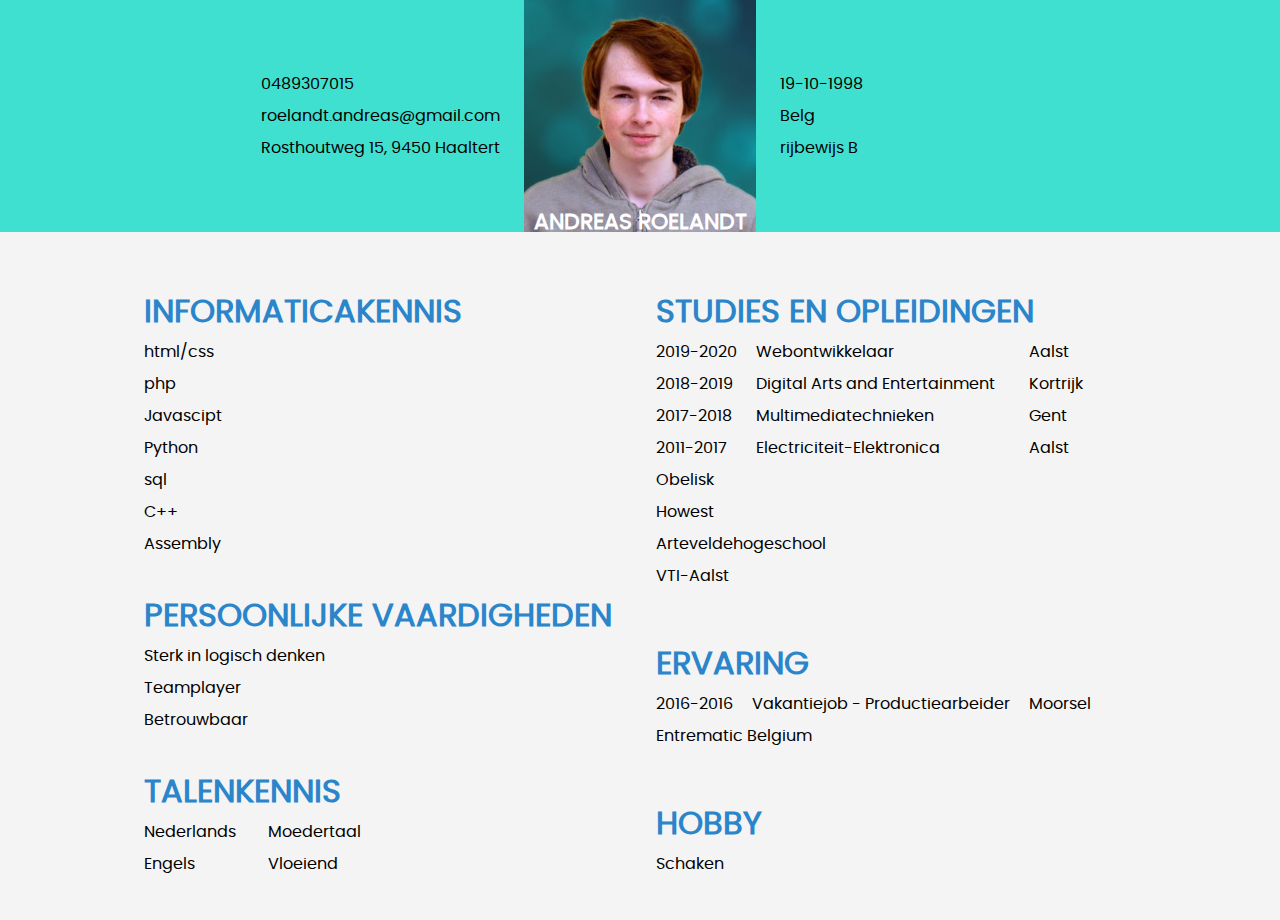
<file: about_me/index.html>
<!DOCTYPE html>
<html lang="en">

<head>
    <meta charset="UTF-8">
    <meta name="viewport" content="width=device-width, initial-scale=1.0">
    <meta http-equiv="X-UA-Compatible" content="ie=edge">
    <title>Opdracht1: CV</title>
    <link rel="stylesheet" href="./css/main.css">
</head>

<body>

    <header>
        <div class="">
            <div class="flex horizontalcenter">

                <div class="flex flexgrow header_div-width background-green header_block-left header_block borderbox header_blockleft">
                    <p class="header_margin-p header_blockleft-p">0489307015</p>
                    <p class="header_margin-p header_blockleft-p">roelandt.andreas@gmail.com</p>
                    <p class="header_margin-p header_blockleft-p">Rosthoutweg 15, 9450 Haaltert</p>
                </div>

                <div class="img textcenter">
                    <p class="uppercase textcolor-white header_text-andreas bold">andreas roelandt</p>
                </div>

                <div class="flex flexgrow header_div-width background-green header_block-right header_block borderbox">
                    <p class="header_margin-p header_blockright-p">19-10-1998</p>
                    <p class="header_margin-p header_blockright-p">Belg</p>
                    <p class="header_margin-p header_blockright-p">rijbewijs B</p>
                </div>

            </div>
        </div>
    </header>

    <main>
        <div class="main_background-gray">
            <div class="flex width">

                <div class="main_block-width main_block-padding borderbox">

                    <div>
                        <h1 class="uppercase main_text-blue">informaticakennis</h1>
                        <p>html/css</p>
                        <p>php</p>
                        <p>Javascipt</p>
                        <p>Python</p>
                        <p>sql</p>
                        <p>C++</p>
                        <p>Assembly</p>
                    </div>

                    <div>
                        <h1 class="uppercase main_text-blue">persoonlijke vaardigheden</h1>
                        <p>Sterk in logisch denken</p>
                        <p>Teamplayer</p>
                        <p>Betrouwbaar</p>
                    </div>

                    <div>

                        <h1 class="uppercase main_text-blue">talenkennis</h1>

                        <div class="flex">

                            <div class="main_talenkennis">
                                <p class="margintopzero">Nederlands</p>
                                <p>Engels</p>
                            </div>

                            <div>
                                <p class="margintopzero">Moedertaal</p>
                                <p>Vloeiend</p>
                            </div>

                        </div>

                    </div>
                </div>

                <div class="main_block-width main_block-padding borderbox">
                    <div>

                        <h1 class="uppercase main_text-blue">studies en opleidingen</h1>

                        <div class="flex">

                            <div class="main_studies-year">
                                <p class="margintopzero">2019-2020</p>
                                <p>2018-2019</p>
                                <p>2017-2018</p>
                                <p>2011-2017</p>
                            </div>

                            <div class="main_studies-city">
                                <p class="margintopzero">Webontwikkelaar</p>
                                <p>Digital Arts and Entertainment</p>
                                <p>Multimediatechnieken</p>
                                <p>Electriciteit-Elektronica</p>
                            </div>

                            <div class="main_studies-school">
                                <p class="margintopzero">Aalst</p>
                                <p>Kortrijk</p>
                                <p>Gent</p>
                                <p>Aalst</p>
                            </div>

                            <div>
                                <p class="margintopzero">Obelisk</p>
                                <p>Howest</p>
                                <p>Arteveldehogeschool</p>
                                <p>VTI-Aalst</p>
                            </div>

                        </div>
                    </div>

                    <div>

                        <h1 class="uppercase main_text-blue">ervaring</h1>

                        <div class="flex">

                            <div class="main_studies-year">
                                <p class="margintopzero">2016-2016</p>
                            </div>

                            <div class="main_studies-year">
                                <p class="margintopzero">Vakantiejob - Productiearbeider</p>
                            </div>

                            <div class="main_studies-year">
                                <p class="margintopzero">Moorsel</p>
                            </div>

                            <div>
                                <p class="margintopzero">Entrematic Belgium</p>
                            </div>

                        </div>

                    </div>

                    <div>
                        <h1 class="uppercase main_text-blue">hobby</h1>
                        <p>Schaken</p>
                    </div>

                </div>
            </div>
        </div>
    </main>

</body>

</html>
</file>
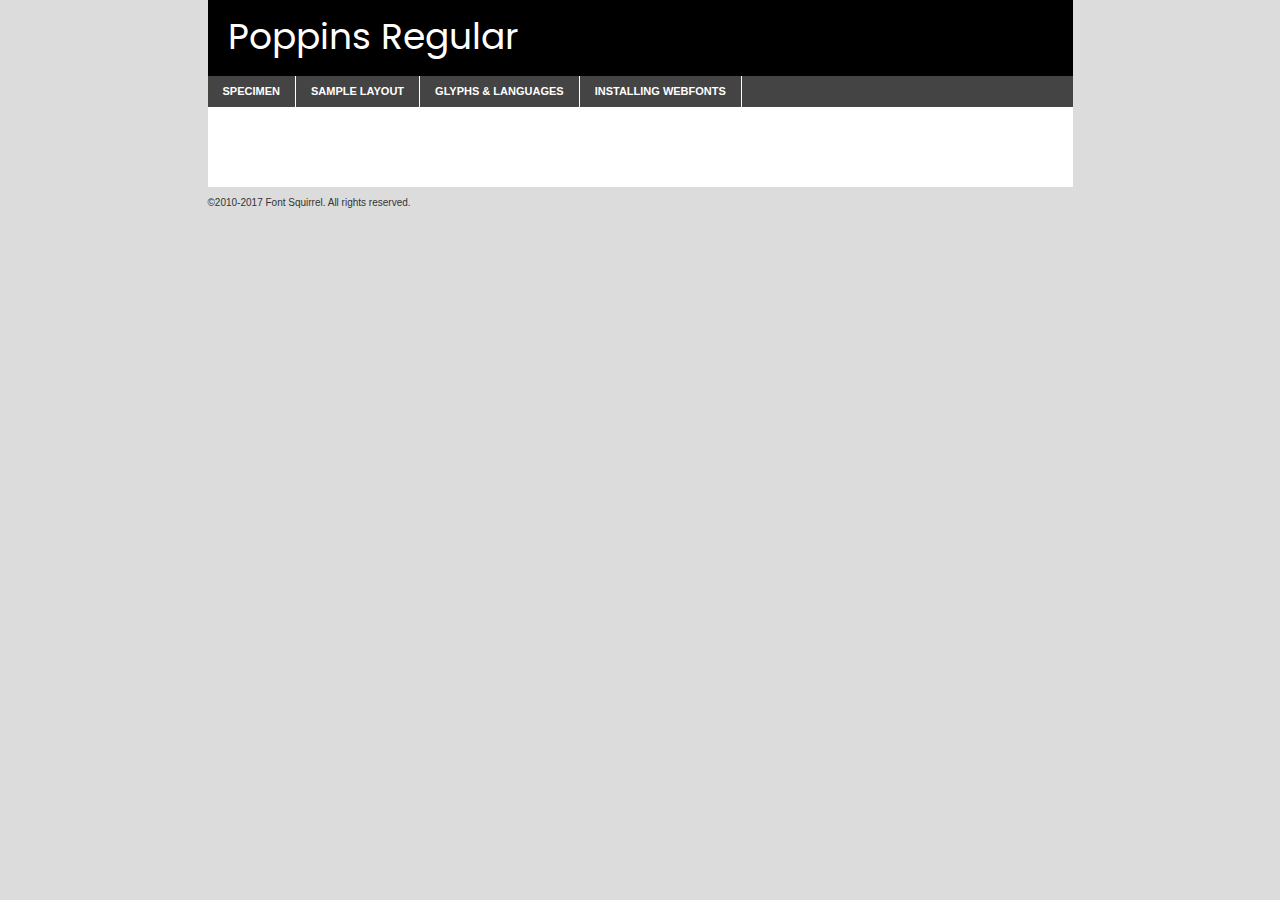
<file: about_me/fonts/poppins-regular-demo.html>
<!DOCTYPE html PUBLIC "-//W3C//DTD XHTML 1.0 Transitional//EN"
	"http://www.w3.org/TR/xhtml1/DTD/xhtml1-transitional.dtd">

<html xmlns="http://www.w3.org/1999/xhtml" xml:lang="en" lang="en">
<head>
	<meta http-equiv="Content-Type" content="text/html; charset=utf-8" />
	<script src="http://ajax.googleapis.com/ajax/libs/jquery/1.7.2/jquery.min.js" type="text/javascript" charset="utf-8"></script>
	<script type="text/javascript">
	(function($){$.fn.easyTabs=function(option){var param=jQuery.extend({fadeSpeed:"fast",defaultContent:1,activeClass:'active'},option);$(this).each(function(){var thisId="#"+this.id;if(param.defaultContent==''){param.defaultContent=1;}
	if(typeof param.defaultContent=="number")
	{var defaultTab=$(thisId+" .tabs li:eq("+(param.defaultContent-1)+") a").attr('href').substr(1);}else{var defaultTab=param.defaultContent;}
	$(thisId+" .tabs li a").each(function(){var tabToHide=$(this).attr('href').substr(1);$("#"+tabToHide).addClass('easytabs-tab-content');});hideAll();changeContent(defaultTab);function hideAll(){$(thisId+" .easytabs-tab-content").hide();}
	function changeContent(tabId){hideAll();$(thisId+" .tabs li").removeClass(param.activeClass);$(thisId+" .tabs li a[href=#"+tabId+"]").closest('li').addClass(param.activeClass);if(param.fadeSpeed!="none")
	{$(thisId+" #"+tabId).fadeIn(param.fadeSpeed);}else{$(thisId+" #"+tabId).show();}}
	$(thisId+" .tabs li").click(function(){var tabId=$(this).find('a').attr('href').substr(1);changeContent(tabId);return false;});});}})(jQuery);
	</script>
	<link rel="stylesheet" href="specimen_files/specimen_stylesheet.css" type="text/css" charset="utf-8" />
	<link rel="stylesheet" href="stylesheet.css" type="text/css" charset="utf-8" />

	<style type="text/css">
					body{
				font-family: 'poppinsregular';
							}
		</style>

	<title>Poppins Regular Specimen</title>
	
	
	<script type="text/javascript" charset="utf-8">
		$(document).ready(function() {
			$('#container').easyTabs({defaultContent:1});
		});
	</script>
</head>

<body>
<div id="container">
	<div id="header">
		Poppins Regular	</div>
	<ul class="tabs">
		<li><a href="#specimen">Specimen</a></li>
		<li><a href="#layout">Sample Layout</a></li>
				<li><a href="#glyphs">Glyphs &amp; Languages</a></li>
		<li><a href="#installing">Installing Webfonts</a></li>
		
	</ul>
	
	<div id="main_content">

		
			<div id="specimen">
		
				<div class="section">
					<div class="grid12 firstcol">
						<div class="huge">AaBb</div>
					</div>
				</div>
		
				<div class="section">
					<div class="glyph_range">A&#x200B;B&#x200b;C&#x200b;D&#x200b;E&#x200b;F&#x200b;G&#x200b;H&#x200b;I&#x200b;J&#x200b;K&#x200b;L&#x200b;M&#x200b;N&#x200b;O&#x200b;P&#x200b;Q&#x200b;R&#x200b;S&#x200b;T&#x200b;U&#x200b;V&#x200b;W&#x200b;X&#x200b;Y&#x200b;Z&#x200b;a&#x200b;b&#x200b;c&#x200b;d&#x200b;e&#x200b;f&#x200b;g&#x200b;h&#x200b;i&#x200b;j&#x200b;k&#x200b;l&#x200b;m&#x200b;n&#x200b;o&#x200b;p&#x200b;q&#x200b;r&#x200b;s&#x200b;t&#x200b;u&#x200b;v&#x200b;w&#x200b;x&#x200b;y&#x200b;z&#x200b;1&#x200b;2&#x200b;3&#x200b;4&#x200b;5&#x200b;6&#x200b;7&#x200b;8&#x200b;9&#x200b;0&#x200b;&amp;&#x200b;.&#x200b;,&#x200b;?&#x200b;!&#x200b;&#64;&#x200b;(&#x200b;)&#x200b;#&#x200b;$&#x200b;%&#x200b;*&#x200b;+&#x200b;-&#x200b;=&#x200b;:&#x200b;;</div>
				</div>
				<div class="section">
					<div class="grid12 firstcol">
						<table class="sample_table">
							<tr><td>10</td><td class="size10">abcdefghijklmnopqrstuvwxyzABCDEFGHIJKLMNOPQRSTUVWXYZ0123456789abcdefghijklmnopqrstuvwxyzABCDEFGHIJKLMNOPQRSTUVWXYZ0123456789abcdefghijklmnopqrstuvwxyzABCDEFGHIJKLMNOPQRSTUVWXYZ</td></tr>
							<tr><td>11</td><td class="size11">abcdefghijklmnopqrstuvwxyzABCDEFGHIJKLMNOPQRSTUVWXYZ0123456789abcdefghijklmnopqrstuvwxyzABCDEFGHIJKLMNOPQRSTUVWXYZ0123456789abcdefghijklmnopqrstuvwxyzABCDEFGHIJKLMNOPQRSTUVWXYZ</td></tr>
							<tr><td>12</td><td class="size12">abcdefghijklmnopqrstuvwxyzABCDEFGHIJKLMNOPQRSTUVWXYZ0123456789abcdefghijklmnopqrstuvwxyzABCDEFGHIJKLMNOPQRSTUVWXYZ0123456789abcdefghijklmnopqrstuvwxyzABCDEFGHIJKLMNOPQRSTUVWXYZ</td></tr>
							<tr><td>13</td><td class="size13">abcdefghijklmnopqrstuvwxyzABCDEFGHIJKLMNOPQRSTUVWXYZ0123456789abcdefghijklmnopqrstuvwxyzABCDEFGHIJKLMNOPQRSTUVWXYZ0123456789abcdefghijklmnopqrstuvwxyzABCDEFGHIJKLMNOPQRSTUVWXYZ</td></tr>
							<tr><td>14</td><td class="size14">abcdefghijklmnopqrstuvwxyzABCDEFGHIJKLMNOPQRSTUVWXYZ0123456789abcdefghijklmnopqrstuvwxyzABCDEFGHIJKLMNOPQRSTUVWXYZ0123456789abcdefghijklmnopqrstuvwxyzABCDEFGHIJKLMNOPQRSTUVWXYZ</td></tr>
							<tr><td>16</td><td class="size16">abcdefghijklmnopqrstuvwxyzABCDEFGHIJKLMNOPQRSTUVWXYZ0123456789abcdefghijklmnopqrstuvwxyzABCDEFGHIJKLMNOPQRSTUVWXYZ</td></tr>
							<tr><td>18</td><td class="size18">abcdefghijklmnopqrstuvwxyzABCDEFGHIJKLMNOPQRSTUVWXYZ0123456789abcdefghijklmnopqrstuvwxyzABCDEFGHIJKLMNOPQRSTUVWXYZ</td></tr>
							<tr><td>20</td><td class="size20">abcdefghijklmnopqrstuvwxyzABCDEFGHIJKLMNOPQRSTUVWXYZ0123456789abcdefghijklmnopqrstuvwxyzABCDEFGHIJKLMNOPQRSTUVWXYZ</td></tr>
							<tr><td>24</td><td class="size24">abcdefghijklmnopqrstuvwxyzABCDEFGHIJKLMNOPQRSTUVWXYZ0123456789abcdefghijklmnopqrstuvwxyzABCDEFGHIJKLMNOPQRSTUVWXYZ</td></tr>
							<tr><td>30</td><td class="size30">abcdefghijklmnopqrstuvwxyzABCDEFGHIJKLMNOPQRSTUVWXYZ0123456789abcdefghijklmnopqrstuvwxyzABCDEFGHIJKLMNOPQRSTUVWXYZ</td></tr>
							<tr><td>36</td><td class="size36">abcdefghijklmnopqrstuvwxyzABCDEFGHIJKLMNOPQRSTUVWXYZ0123456789abcdefghijklmnopqrstuvwxyzABCDEFGHIJKLMNOPQRSTUVWXYZ</td></tr>
							<tr><td>48</td><td class="size48">abcdefghijklmnopqrstuvwxyzABCDEFGHIJKLMNOPQRSTUVWXYZ0123456789abcdefghijklmnopqrstuvwxyzABCDEFGHIJKLMNOPQRSTUVWXYZ</td></tr>
							<tr><td>60</td><td class="size60">abcdefghijklmnopqrstuvwxyzABCDEFGHIJKLMNOPQRSTUVWXYZ0123456789abcdefghijklmnopqrstuvwxyzABCDEFGHIJKLMNOPQRSTUVWXYZ</td></tr>
							<tr><td>72</td><td class="size72">abcdefghijklmnopqrstuvwxyzABCDEFGHIJKLMNOPQRSTUVWXYZ0123456789abcdefghijklmnopqrstuvwxyzABCDEFGHIJKLMNOPQRSTUVWXYZ</td></tr>
							<tr><td>90</td><td class="size90">abcdefghijklmnopqrstuvwxyzABCDEFGHIJKLMNOPQRSTUVWXYZ0123456789abcdefghijklmnopqrstuvwxyzABCDEFGHIJKLMNOPQRSTUVWXYZ</td></tr>
						</table>
				
					</div>
			
				</div>
		
		
		
								<div class="section" id="bodycomparison">


										<div id="xheight">
				<div class="fontbody">&#x25FC;&#x25FC;&#x25FC;&#x25FC;&#x25FC;&#x25FC;&#x25FC;&#x25FC;&#x25FC;&#x25FC;&#x25FC;&#x25FC;&#x25FC;&#x25FC;&#x25FC;&#x25FC;&#x25FC;&#x25FC;&#x25FC;&#x25FC;&#x25FC;&#x25FC;&#x25FC;&#x25FC;&#x25FC;&#x25FC;&#x25FC;&#x25FC;&#x25FC;&#x25FC;&#x25FC;&#x25FC;&#x25FC;&#x25FC;&#x25FC;&#x25FC;&#x25FC;&#x25FC;&#x25FC;&#x25FC;&#x25FC;&#x25FC;&#x25FC;&#x25FC;&#x25FC;&#x25FC;&#x25FC;&#x25FC;&#x25FC;&#x25FC;&#x25FC;&#x25FC;&#x25FC;&#x25FC;&#x25FC;&#x25FC;&#x25FC;&#x25FC;&#x25FC;&#x25FC;&#x25FC;&#x25FC;&#x25FC;&#x25FC;&#x25FC;&#x25FC;&#x25FC;&#x25FC;&#x25FC;&#x25FC;&#x25FC;&#x25FC;&#x25FC;&#x25FC;&#x25FC;&#x25FC;&#x25FC;&#x25FC;&#x25FC;&#x25FC;&#x25FC;&#x25FC;&#x25FC;&#x25FC;&#x25FC;&#x25FC;&#x25FC;&#x25FC;&#x25FC;&#x25FC;&#x25FC;&#x25FC;&#x25FC;&#x25FC;&#x25FC;&#x25FC;&#x25FC;&#x25FC;&#x25FC;body</div><div class="arialbody">body</div><div class="verdanabody">body</div><div class="georgiabody">body</div></div>
										<div class="fontbody" style="z-index:1">
											body<span>Poppins Regular</span>
										</div>
										<div class="arialbody" style="z-index:1">
											body<span>Arial</span>
										</div>
										<div class="verdanabody" style="z-index:1">
											body<span>Verdana</span>
										</div>
										<div class="georgiabody" style="z-index:1">
											body<span>Georgia</span>
										</div>



								</div>
		
		
				<div class="section psample psample_row1" id="">
					
					<div class="grid2 firstcol">
						<p class="size10"><span>10.</span>Aenean lacinia bibendum nulla sed consectetur. Fusce dapibus, tellus ac cursus commodo, tortor mauris condimentum nibh, ut fermentum massa justo sit amet risus. Nullam id dolor id nibh ultricies vehicula ut id elit. Cum sociis natoque penatibus et magnis dis parturient montes, nascetur ridiculus mus. Nulla vitae elit libero, a pharetra augue.</p>
			
					</div>
					<div class="grid3">
						<p class="size11"><span>11.</span>Aenean lacinia bibendum nulla sed consectetur. Fusce dapibus, tellus ac cursus commodo, tortor mauris condimentum nibh, ut fermentum massa justo sit amet risus. Nullam id dolor id nibh ultricies vehicula ut id elit. Cum sociis natoque penatibus et magnis dis parturient montes, nascetur ridiculus mus. Nulla vitae elit libero, a pharetra augue.</p>
			
					</div>
					<div class="grid3">
						<p class="size12"><span>12.</span>Aenean lacinia bibendum nulla sed consectetur. Fusce dapibus, tellus ac cursus commodo, tortor mauris condimentum nibh, ut fermentum massa justo sit amet risus. Nullam id dolor id nibh ultricies vehicula ut id elit. Cum sociis natoque penatibus et magnis dis parturient montes, nascetur ridiculus mus. Nulla vitae elit libero, a pharetra augue.</p>
			
					</div>
					<div class="grid4">
						<p class="size13"><span>13.</span>Aenean lacinia bibendum nulla sed consectetur. Fusce dapibus, tellus ac cursus commodo, tortor mauris condimentum nibh, ut fermentum massa justo sit amet risus. Nullam id dolor id nibh ultricies vehicula ut id elit. Cum sociis natoque penatibus et magnis dis parturient montes, nascetur ridiculus mus. Nulla vitae elit libero, a pharetra augue.</p>
			
					</div>
					<div class="white_blend"></div>
					
				</div>
				<div class="section psample psample_row2" id="">
					<div class="grid3 firstcol">
						<p class="size14"><span>14.</span>Aenean lacinia bibendum nulla sed consectetur. Fusce dapibus, tellus ac cursus commodo, tortor mauris condimentum nibh, ut fermentum massa justo sit amet risus. Nullam id dolor id nibh ultricies vehicula ut id elit. Cum sociis natoque penatibus et magnis dis parturient montes, nascetur ridiculus mus. Nulla vitae elit libero, a pharetra augue.</p>
			
					</div>
					<div class="grid4">
						<p class="size16"><span>16.</span>Aenean lacinia bibendum nulla sed consectetur. Fusce dapibus, tellus ac cursus commodo, tortor mauris condimentum nibh, ut fermentum massa justo sit amet risus. Nullam id dolor id nibh ultricies vehicula ut id elit. Cum sociis natoque penatibus et magnis dis parturient montes, nascetur ridiculus mus. Nulla vitae elit libero, a pharetra augue.</p>
			
					</div>
					<div class="grid5">
						<p class="size18"><span>18.</span>Aenean lacinia bibendum nulla sed consectetur. Fusce dapibus, tellus ac cursus commodo, tortor mauris condimentum nibh, ut fermentum massa justo sit amet risus. Nullam id dolor id nibh ultricies vehicula ut id elit. Cum sociis natoque penatibus et magnis dis parturient montes, nascetur ridiculus mus. Nulla vitae elit libero, a pharetra augue.</p>
			
					</div>

					<div class="white_blend"></div>

				</div>
				
				<div class="section psample psample_row3" id="">
					<div class="grid5 firstcol">
						<p class="size20"><span>20.</span>Aenean lacinia bibendum nulla sed consectetur. Fusce dapibus, tellus ac cursus commodo, tortor mauris condimentum nibh, ut fermentum massa justo sit amet risus. Nullam id dolor id nibh ultricies vehicula ut id elit. Cum sociis natoque penatibus et magnis dis parturient montes, nascetur ridiculus mus. Nulla vitae elit libero, a pharetra augue.</p>
					</div>
					<div class="grid7">
						<p class="size24"><span>24.</span>Aenean lacinia bibendum nulla sed consectetur. Fusce dapibus, tellus ac cursus commodo, tortor mauris condimentum nibh, ut fermentum massa justo sit amet risus. Nullam id dolor id nibh ultricies vehicula ut id elit. Cum sociis natoque penatibus et magnis dis parturient montes, nascetur ridiculus mus. Nulla vitae elit libero, a pharetra augue.</p>
					</div>
					
					<div class="white_blend"></div>
					
				</div>
				
				<div class="section psample psample_row4" id="">
					<div class="grid12 firstcol">
						<p class="size30"><span>30.</span>Aenean lacinia bibendum nulla sed consectetur. Fusce dapibus, tellus ac cursus commodo, tortor mauris condimentum nibh, ut fermentum massa justo sit amet risus. Nullam id dolor id nibh ultricies vehicula ut id elit. Cum sociis natoque penatibus et magnis dis parturient montes, nascetur ridiculus mus. Nulla vitae elit libero, a pharetra augue.</p>
					</div>
					<div class="white_blend"></div>
					
				</div>
				
				
				
				<div class="section psample psample_row1 fullreverse">
					<div class="grid2 firstcol">
						<p class="size10"><span>10.</span>Aenean lacinia bibendum nulla sed consectetur. Fusce dapibus, tellus ac cursus commodo, tortor mauris condimentum nibh, ut fermentum massa justo sit amet risus. Nullam id dolor id nibh ultricies vehicula ut id elit. Cum sociis natoque penatibus et magnis dis parturient montes, nascetur ridiculus mus. Nulla vitae elit libero, a pharetra augue.</p>
			
					</div>
					<div class="grid3">
						<p class="size11"><span>11.</span>Aenean lacinia bibendum nulla sed consectetur. Fusce dapibus, tellus ac cursus commodo, tortor mauris condimentum nibh, ut fermentum massa justo sit amet risus. Nullam id dolor id nibh ultricies vehicula ut id elit. Cum sociis natoque penatibus et magnis dis parturient montes, nascetur ridiculus mus. Nulla vitae elit libero, a pharetra augue.</p>
			
					</div>
					<div class="grid3">
						<p class="size12"><span>12.</span>Aenean lacinia bibendum nulla sed consectetur. Fusce dapibus, tellus ac cursus commodo, tortor mauris condimentum nibh, ut fermentum massa justo sit amet risus. Nullam id dolor id nibh ultricies vehicula ut id elit. Cum sociis natoque penatibus et magnis dis parturient montes, nascetur ridiculus mus. Nulla vitae elit libero, a pharetra augue.</p>
			
					</div>
					<div class="grid4">
						<p class="size13"><span>13.</span>Aenean lacinia bibendum nulla sed consectetur. Fusce dapibus, tellus ac cursus commodo, tortor mauris condimentum nibh, ut fermentum massa justo sit amet risus. Nullam id dolor id nibh ultricies vehicula ut id elit. Cum sociis natoque penatibus et magnis dis parturient montes, nascetur ridiculus mus. Nulla vitae elit libero, a pharetra augue.</p>
			
					</div>
					<div class="black_blend"></div>
					
				</div>
				
				<div class="section psample psample_row2 fullreverse">
					<div class="grid3 firstcol">
						<p class="size14"><span>14.</span>Aenean lacinia bibendum nulla sed consectetur. Fusce dapibus, tellus ac cursus commodo, tortor mauris condimentum nibh, ut fermentum massa justo sit amet risus. Nullam id dolor id nibh ultricies vehicula ut id elit. Cum sociis natoque penatibus et magnis dis parturient montes, nascetur ridiculus mus. Nulla vitae elit libero, a pharetra augue.</p>
			
					</div>
					<div class="grid4">
						<p class="size16"><span>16.</span>Aenean lacinia bibendum nulla sed consectetur. Fusce dapibus, tellus ac cursus commodo, tortor mauris condimentum nibh, ut fermentum massa justo sit amet risus. Nullam id dolor id nibh ultricies vehicula ut id elit. Cum sociis natoque penatibus et magnis dis parturient montes, nascetur ridiculus mus. Nulla vitae elit libero, a pharetra augue.</p>
			
					</div>
					<div class="grid5">
						<p class="size18"><span>18.</span>Aenean lacinia bibendum nulla sed consectetur. Fusce dapibus, tellus ac cursus commodo, tortor mauris condimentum nibh, ut fermentum massa justo sit amet risus. Nullam id dolor id nibh ultricies vehicula ut id elit. Cum sociis natoque penatibus et magnis dis parturient montes, nascetur ridiculus mus. Nulla vitae elit libero, a pharetra augue.</p>
			
					</div>
					<div class="black_blend"></div>

				</div>
				
				<div class="section psample fullreverse psample_row3" id="">
					<div class="grid5 firstcol">
						<p class="size20"><span>20.</span>Aenean lacinia bibendum nulla sed consectetur. Fusce dapibus, tellus ac cursus commodo, tortor mauris condimentum nibh, ut fermentum massa justo sit amet risus. Nullam id dolor id nibh ultricies vehicula ut id elit. Cum sociis natoque penatibus et magnis dis parturient montes, nascetur ridiculus mus. Nulla vitae elit libero, a pharetra augue.</p>
					</div>
					<div class="grid7">
						<p class="size24"><span>24.</span>Aenean lacinia bibendum nulla sed consectetur. Fusce dapibus, tellus ac cursus commodo, tortor mauris condimentum nibh, ut fermentum massa justo sit amet risus. Nullam id dolor id nibh ultricies vehicula ut id elit. Cum sociis natoque penatibus et magnis dis parturient montes, nascetur ridiculus mus. Nulla vitae elit libero, a pharetra augue.</p>
					</div>
					
					<div class="black_blend"></div>
					
				</div>
				
				<div class="section psample fullreverse psample_row4" id="" style="border-bottom: 20px #000 solid;">
					<div class="grid12 firstcol">
						<p class="size30"><span>30.</span>Aenean lacinia bibendum nulla sed consectetur. Fusce dapibus, tellus ac cursus commodo, tortor mauris condimentum nibh, ut fermentum massa justo sit amet risus. Nullam id dolor id nibh ultricies vehicula ut id elit. Cum sociis natoque penatibus et magnis dis parturient montes, nascetur ridiculus mus. Nulla vitae elit libero, a pharetra augue.</p>
					</div>
					<div class="black_blend"></div>
					
				</div>
				
				
				
				
			</div>
			
			<div id="layout">
				
				<div class="section">
					
					<div class="grid12 firstcol">
						<h1>Lorem Ipsum Dolor</h1>
						<h2>Etiam porta sem malesuada magna mollis euismod</h2>
						
						<p class="byline">By <a href="#link">Aenean Lacinia</a></p>
					</div>
				</div>
				<div class="section">
					<div class="grid8 firstcol">
						<p class="large">Donec sed odio dui. Morbi leo risus, porta ac consectetur ac, vestibulum at eros. Fusce dapibus, tellus ac cursus commodo, tortor mauris condimentum nibh, ut fermentum massa justo sit amet risus. </p>

						
						<h3>Pellentesque ornare sem</h3>

						<p>Maecenas sed diam eget risus varius blandit sit amet non magna. Maecenas faucibus mollis interdum. Donec ullamcorper nulla non metus auctor fringilla. Nullam id dolor id nibh ultricies vehicula ut id elit. Nullam id dolor id nibh ultricies vehicula ut id elit. </p>

						<p>Aenean eu leo quam. Pellentesque ornare sem lacinia quam venenatis vestibulum. Lorem ipsum dolor sit amet, consectetur adipiscing elit. Cum sociis natoque penatibus et magnis dis parturient montes, nascetur ridiculus mus. </p>

						<p>Nulla vitae elit libero, a pharetra augue. Praesent commodo cursus magna, vel scelerisque nisl consectetur et. Aenean lacinia bibendum nulla sed consectetur. </p>

						<p>Nullam quis risus eget urna mollis ornare vel eu leo. Nullam quis risus eget urna mollis ornare vel eu leo. Maecenas sed diam eget risus varius blandit sit amet non magna. Donec ullamcorper nulla non metus auctor fringilla. </p>

						<h3>Cras mattis consectetur</h3>

						<p>Aenean eu leo quam. Pellentesque ornare sem lacinia quam venenatis vestibulum. Aenean lacinia bibendum nulla sed consectetur. Integer posuere erat a ante venenatis dapibus posuere velit aliquet. Cras mattis consectetur purus sit amet fermentum. </p>

						<p>Nullam id dolor id nibh ultricies vehicula ut id elit. Nullam quis risus eget urna mollis ornare vel eu leo. Cras mattis consectetur purus sit amet fermentum.</p>
					</div>
					
					<div class="grid4 sidebar">
						
						<div class="box reverse">
							<p class="last">Nullam quis risus eget urna mollis ornare vel eu leo. Donec ullamcorper nulla non metus auctor fringilla. Cras mattis consectetur purus sit amet fermentum. Sed posuere consectetur est at lobortis. Lorem ipsum dolor sit amet, consectetur adipiscing elit. </p>
						</div>
						
						<p class="caption">Maecenas sed diam eget risus varius.</p>

						<p>Vestibulum id ligula porta felis euismod semper. Integer posuere erat a ante venenatis dapibus posuere velit aliquet. Vestibulum id ligula porta felis euismod semper. Sed posuere consectetur est at lobortis. Maecenas sed diam eget risus varius blandit sit amet non magna. Fusce dapibus, tellus ac cursus commodo, tortor mauris condimentum nibh, ut fermentum massa justo sit amet risus. </p>

					

						<p>Duis mollis, est non commodo luctus, nisi erat porttitor ligula, eget lacinia odio sem nec elit. Aenean lacinia bibendum nulla sed consectetur. Vivamus sagittis lacus vel augue laoreet rutrum faucibus dolor auctor. Aenean lacinia bibendum nulla sed consectetur. Nullam quis risus eget urna mollis ornare vel eu leo. </p>

						<p>Praesent commodo cursus magna, vel scelerisque nisl consectetur et. Donec ullamcorper nulla non metus auctor fringilla. Maecenas faucibus mollis interdum. Fusce dapibus, tellus ac cursus commodo, tortor mauris condimentum nibh, ut fermentum massa justo sit amet risus. </p>

					</div>
				</div>
				
			</div>


			



		<div id="glyphs">
			<div class="section">
				<div class="grid12 firstcol">
			
				<h1>Language Support</h1>
				<p>The subset of Poppins Regular in this kit supports the following languages:<br />
			
					Dutch, English, Frisian, Italian, Malagasy, Alsatian, Arapaho, Arrernte, Bislama, Cebuano, Corsican, Fijian, French_creole, Gilbertese, Haitian_creole, Hmong, Hopi, Ibanag, Iloko_ilokano, Indonesian, Interglossa_glosa, Interlingua, Lojban, Lombard, Luxembourgeois, Norfolk_pitcairnese, Oromo, Potawatomi, Rhaeto-romance, Romansh, Rotokas, Seychelles_creole, Shona, Somali, Southern_ndebele, Swahili, Swati_swazi, Tok_pisin, Uyghur_latinized, Volapuk, Warlpiri, Xhosa, Yapese, Zulu, Latinbasic, Ubasic, Demo				</p>
				<h1>Glyph Chart</h1>
				<p>The subset of Poppins Regular in this kit includes all the glyphs listed below. Unicode entities are included above each glyph to help you insert individual characters into your layout.</p>
				<div id="glyph_chart">
			
																														 <div><p>&amp;#13;</p>&#13;</div>
																				 <div><p>&amp;#32;</p>&#32;</div>
																				 <div><p>&amp;#33;</p>&#33;</div>
																				 <div><p>&amp;#34;</p>&#34;</div>
																				 <div><p>&amp;#35;</p>&#35;</div>
																				 <div><p>&amp;#36;</p>&#36;</div>
																				 <div><p>&amp;#37;</p>&#37;</div>
																				 <div><p>&amp;#38;</p>&#38;</div>
																				 <div><p>&amp;#39;</p>&#39;</div>
																				 <div><p>&amp;#40;</p>&#40;</div>
																				 <div><p>&amp;#41;</p>&#41;</div>
																				 <div><p>&amp;#42;</p>&#42;</div>
																				 <div><p>&amp;#43;</p>&#43;</div>
																				 <div><p>&amp;#44;</p>&#44;</div>
																				 <div><p>&amp;#45;</p>&#45;</div>
																				 <div><p>&amp;#46;</p>&#46;</div>
																				 <div><p>&amp;#47;</p>&#47;</div>
																				 <div><p>&amp;#48;</p>&#48;</div>
																				 <div><p>&amp;#49;</p>&#49;</div>
																				 <div><p>&amp;#50;</p>&#50;</div>
																				 <div><p>&amp;#51;</p>&#51;</div>
																				 <div><p>&amp;#52;</p>&#52;</div>
																				 <div><p>&amp;#53;</p>&#53;</div>
																				 <div><p>&amp;#54;</p>&#54;</div>
																				 <div><p>&amp;#55;</p>&#55;</div>
																				 <div><p>&amp;#56;</p>&#56;</div>
																				 <div><p>&amp;#57;</p>&#57;</div>
																				 <div><p>&amp;#58;</p>&#58;</div>
																				 <div><p>&amp;#59;</p>&#59;</div>
																				 <div><p>&amp;#60;</p>&#60;</div>
																				 <div><p>&amp;#61;</p>&#61;</div>
																				 <div><p>&amp;#62;</p>&#62;</div>
																				 <div><p>&amp;#63;</p>&#63;</div>
																				 <div><p>&amp;#64;</p>&#64;</div>
																				 <div><p>&amp;#65;</p>&#65;</div>
																				 <div><p>&amp;#66;</p>&#66;</div>
																				 <div><p>&amp;#67;</p>&#67;</div>
																				 <div><p>&amp;#68;</p>&#68;</div>
																				 <div><p>&amp;#69;</p>&#69;</div>
																				 <div><p>&amp;#70;</p>&#70;</div>
																				 <div><p>&amp;#71;</p>&#71;</div>
																				 <div><p>&amp;#72;</p>&#72;</div>
																				 <div><p>&amp;#73;</p>&#73;</div>
																				 <div><p>&amp;#74;</p>&#74;</div>
																				 <div><p>&amp;#75;</p>&#75;</div>
																				 <div><p>&amp;#76;</p>&#76;</div>
																				 <div><p>&amp;#77;</p>&#77;</div>
																				 <div><p>&amp;#78;</p>&#78;</div>
																				 <div><p>&amp;#79;</p>&#79;</div>
																				 <div><p>&amp;#80;</p>&#80;</div>
																				 <div><p>&amp;#81;</p>&#81;</div>
																				 <div><p>&amp;#82;</p>&#82;</div>
																				 <div><p>&amp;#83;</p>&#83;</div>
																				 <div><p>&amp;#84;</p>&#84;</div>
																				 <div><p>&amp;#85;</p>&#85;</div>
																				 <div><p>&amp;#86;</p>&#86;</div>
																				 <div><p>&amp;#87;</p>&#87;</div>
																				 <div><p>&amp;#88;</p>&#88;</div>
																				 <div><p>&amp;#89;</p>&#89;</div>
																				 <div><p>&amp;#90;</p>&#90;</div>
																				 <div><p>&amp;#91;</p>&#91;</div>
																				 <div><p>&amp;#92;</p>&#92;</div>
																				 <div><p>&amp;#93;</p>&#93;</div>
																				 <div><p>&amp;#94;</p>&#94;</div>
																				 <div><p>&amp;#95;</p>&#95;</div>
																				 <div><p>&amp;#96;</p>&#96;</div>
																				 <div><p>&amp;#97;</p>&#97;</div>
																				 <div><p>&amp;#98;</p>&#98;</div>
																				 <div><p>&amp;#99;</p>&#99;</div>
																				 <div><p>&amp;#100;</p>&#100;</div>
																				 <div><p>&amp;#101;</p>&#101;</div>
																				 <div><p>&amp;#102;</p>&#102;</div>
																				 <div><p>&amp;#103;</p>&#103;</div>
																				 <div><p>&amp;#104;</p>&#104;</div>
																				 <div><p>&amp;#105;</p>&#105;</div>
																				 <div><p>&amp;#106;</p>&#106;</div>
																				 <div><p>&amp;#107;</p>&#107;</div>
																				 <div><p>&amp;#108;</p>&#108;</div>
																				 <div><p>&amp;#109;</p>&#109;</div>
																				 <div><p>&amp;#110;</p>&#110;</div>
																				 <div><p>&amp;#111;</p>&#111;</div>
																				 <div><p>&amp;#112;</p>&#112;</div>
																				 <div><p>&amp;#113;</p>&#113;</div>
																				 <div><p>&amp;#114;</p>&#114;</div>
																				 <div><p>&amp;#115;</p>&#115;</div>
																				 <div><p>&amp;#116;</p>&#116;</div>
																				 <div><p>&amp;#117;</p>&#117;</div>
																				 <div><p>&amp;#118;</p>&#118;</div>
																				 <div><p>&amp;#119;</p>&#119;</div>
																				 <div><p>&amp;#120;</p>&#120;</div>
																				 <div><p>&amp;#121;</p>&#121;</div>
																				 <div><p>&amp;#122;</p>&#122;</div>
																				 <div><p>&amp;#123;</p>&#123;</div>
																				 <div><p>&amp;#124;</p>&#124;</div>
																				 <div><p>&amp;#125;</p>&#125;</div>
																				 <div><p>&amp;#126;</p>&#126;</div>
																				 <div><p>&amp;#160;</p>&#160;</div>
																				 <div><p>&amp;#162;</p>&#162;</div>
																				 <div><p>&amp;#163;</p>&#163;</div>
																				 <div><p>&amp;#165;</p>&#165;</div>
																				 <div><p>&amp;#168;</p>&#168;</div>
																				 <div><p>&amp;#169;</p>&#169;</div>
																				 <div><p>&amp;#171;</p>&#171;</div>
																				 <div><p>&amp;#173;</p>&#173;</div>
																				 <div><p>&amp;#174;</p>&#174;</div>
																				 <div><p>&amp;#180;</p>&#180;</div>
																				 <div><p>&amp;#184;</p>&#184;</div>
																				 <div><p>&amp;#187;</p>&#187;</div>
																				 <div><p>&amp;#192;</p>&#192;</div>
																				 <div><p>&amp;#193;</p>&#193;</div>
																				 <div><p>&amp;#194;</p>&#194;</div>
																				 <div><p>&amp;#196;</p>&#196;</div>
																				 <div><p>&amp;#200;</p>&#200;</div>
																				 <div><p>&amp;#201;</p>&#201;</div>
																				 <div><p>&amp;#202;</p>&#202;</div>
																				 <div><p>&amp;#203;</p>&#203;</div>
																				 <div><p>&amp;#204;</p>&#204;</div>
																				 <div><p>&amp;#205;</p>&#205;</div>
																				 <div><p>&amp;#206;</p>&#206;</div>
																				 <div><p>&amp;#207;</p>&#207;</div>
																				 <div><p>&amp;#210;</p>&#210;</div>
																				 <div><p>&amp;#211;</p>&#211;</div>
																				 <div><p>&amp;#212;</p>&#212;</div>
																				 <div><p>&amp;#214;</p>&#214;</div>
																				 <div><p>&amp;#217;</p>&#217;</div>
																				 <div><p>&amp;#218;</p>&#218;</div>
																				 <div><p>&amp;#219;</p>&#219;</div>
																				 <div><p>&amp;#220;</p>&#220;</div>
																				 <div><p>&amp;#221;</p>&#221;</div>
																				 <div><p>&amp;#224;</p>&#224;</div>
																				 <div><p>&amp;#226;</p>&#226;</div>
																				 <div><p>&amp;#228;</p>&#228;</div>
																				 <div><p>&amp;#232;</p>&#232;</div>
																				 <div><p>&amp;#233;</p>&#233;</div>
																				 <div><p>&amp;#234;</p>&#234;</div>
																				 <div><p>&amp;#235;</p>&#235;</div>
																				 <div><p>&amp;#236;</p>&#236;</div>
																				 <div><p>&amp;#237;</p>&#237;</div>
																				 <div><p>&amp;#238;</p>&#238;</div>
																				 <div><p>&amp;#239;</p>&#239;</div>
																				 <div><p>&amp;#242;</p>&#242;</div>
																				 <div><p>&amp;#243;</p>&#243;</div>
																				 <div><p>&amp;#244;</p>&#244;</div>
																				 <div><p>&amp;#246;</p>&#246;</div>
																				 <div><p>&amp;#249;</p>&#249;</div>
																				 <div><p>&amp;#250;</p>&#250;</div>
																				 <div><p>&amp;#251;</p>&#251;</div>
																				 <div><p>&amp;#252;</p>&#252;</div>
																				 <div><p>&amp;#253;</p>&#253;</div>
																				 <div><p>&amp;#255;</p>&#255;</div>
																				 <div><p>&amp;#376;</p>&#376;</div>
																				 <div><p>&amp;#710;</p>&#710;</div>
																				 <div><p>&amp;#730;</p>&#730;</div>
																				 <div><p>&amp;#732;</p>&#732;</div>
																				 <div><p>&amp;#8192;</p>&#8192;</div>
																				 <div><p>&amp;#8193;</p>&#8193;</div>
																				 <div><p>&amp;#8194;</p>&#8194;</div>
																				 <div><p>&amp;#8195;</p>&#8195;</div>
																				 <div><p>&amp;#8196;</p>&#8196;</div>
																				 <div><p>&amp;#8197;</p>&#8197;</div>
																				 <div><p>&amp;#8198;</p>&#8198;</div>
																				 <div><p>&amp;#8199;</p>&#8199;</div>
																				 <div><p>&amp;#8200;</p>&#8200;</div>
																				 <div><p>&amp;#8201;</p>&#8201;</div>
																				 <div><p>&amp;#8202;</p>&#8202;</div>
																				 <div><p>&amp;#8208;</p>&#8208;</div>
																				 <div><p>&amp;#8209;</p>&#8209;</div>
																				 <div><p>&amp;#8210;</p>&#8210;</div>
																				 <div><p>&amp;#8211;</p>&#8211;</div>
																				 <div><p>&amp;#8212;</p>&#8212;</div>
																				 <div><p>&amp;#8216;</p>&#8216;</div>
																				 <div><p>&amp;#8217;</p>&#8217;</div>
																				 <div><p>&amp;#8218;</p>&#8218;</div>
																				 <div><p>&amp;#8220;</p>&#8220;</div>
																				 <div><p>&amp;#8221;</p>&#8221;</div>
																				 <div><p>&amp;#8222;</p>&#8222;</div>
																				 <div><p>&amp;#8226;</p>&#8226;</div>
																				 <div><p>&amp;#8230;</p>&#8230;</div>
																				 <div><p>&amp;#8239;</p>&#8239;</div>
																				 <div><p>&amp;#8249;</p>&#8249;</div>
																				 <div><p>&amp;#8250;</p>&#8250;</div>
																				 <div><p>&amp;#8287;</p>&#8287;</div>
																				 <div><p>&amp;#8364;</p>&#8364;</div>
																				 <div><p>&amp;#8482;</p>&#8482;</div>
																				 <div><p>&amp;#9724;</p>&#9724;</div>
																																																</div>	
				</div>
		
		
			</div>
		</div>
		
		
		<div id="specs">
			
		</div>
	
		<div id="installing">
			<div class="section">
				<div class="grid7 firstcol">
					<h1>Installing Webfonts</h1>
					
					<p>Webfonts are supported by all major browser platforms but not all in the same way. There are currently four different font formats that must be included in order to target all browsers. This includes TTF, WOFF, EOT and SVG.</p>
					
					<h2>1. Upload your webfonts</h2>
					<p>You must upload your webfont kit to your website. They should be in or near the same directory as your CSS files.</p>
					
					<h2>2. Include the webfont stylesheet</h2>
					<p>A special CSS @font-face declaration helps the various browsers select the appropriate font it needs without causing you a bunch of headaches. Learn more about this syntax by reading the <a href="https://www.fontspring.com/blog/further-hardening-of-the-bulletproof-syntax">Fontspring blog post</a> about it. The code for it is as follows:</p>


<code>
@font-face{ 
	font-family: 'MyWebFont';
	src: url('WebFont.eot');
	src: url('WebFont.eot?#iefix') format('embedded-opentype'),
	     url('WebFont.woff') format('woff'),
	     url('WebFont.ttf') format('truetype'),
	     url('WebFont.svg#webfont') format('svg');
}
</code>

	<p>We've already gone ahead and generated the code for you. All you have to do is link to the stylesheet in your HTML, like this:</p>
	<code>&lt;link rel=&quot;stylesheet&quot; href=&quot;stylesheet.css&quot; type=&quot;text/css&quot; charset=&quot;utf-8&quot; /&gt;</code>

					<h2>3. Modify your own stylesheet</h2>
					<p>To take advantage of your new fonts, you must tell your stylesheet to use them. Look at the original @font-face declaration above and find the property called "font-family." The name linked there will be what you use to reference the font. Prepend that webfont name to the font stack in the "font-family" property, inside the selector you want to change. For example:</p>
<code>p { font-family: 'WebFont', Arial, sans-serif; }</code>

<h2>4. Test</h2>
<p>Getting webfonts to work cross-browser <em>can</em> be tricky. Use the information in the sidebar to help you if you find that fonts aren't loading in a particular browser.</p>
				</div>
				
				<div class="grid5 sidebar">
					<div class="box">
						<h2>Troubleshooting<br />Font-Face Problems</h2>
						<p>Having trouble getting your webfonts to load in your new website? Here are some tips to sort out what might be the problem.</p>

						<h3>Fonts not showing in any browser</h3>

						<p>This sounds like you need to work on the plumbing. You either did not upload the fonts to the correct directory, or you did not link the fonts properly in the CSS. If you've confirmed that all this is correct and you still have a problem, take a look at your .htaccess file and see if requests are getting intercepted.</p>

						<h3>Fonts not loading in iPhone or iPad</h3>

						<p>The most common problem here is that you are serving the fonts from an IIS server. IIS refuses to serve files that have unknown MIME types. If that is the case, you must set the MIME type for SVG to "image/svg+xml" in the server settings. Follow these instructions from Microsoft if you need help.</p>

						<h3>Fonts not loading in Firefox</h3>

						<p>The primary reason for this failure? You are still using a version Firefox older than 3.5. So upgrade already! If that isn't it, then you are very likely serving fonts from a different domain. Firefox requires that all font assets be served from the same domain. Lastly it is possible that you need to add WOFF to your list of MIME types (if you are serving via IIS.)</p>

						<h3>Fonts not loading in IE</h3>

						<p>Are you looking at Internet Explorer on an actual Windows machine or are you cheating by using a service like Adobe BrowserLab? Many of these screenshot services do not render @font-face for IE. Best to test it on a real machine.</p>

						<h3>Fonts not loading in IE9</h3>

						<p>IE9, like Firefox, requires that fonts be served from the same domain as the website. Make sure that is the case.</p>
					</div>
				</div>
			</div>
			
		</div>
	
	</div>
	<div id="footer">
		<p>&copy;2010-2017 Font Squirrel. All rights reserved.</p>
	</div>
</div>
</body>
</html>
</file>
<file: about_me/css/main.css>
@font-face {
    font-family: 'poppinsregular';
    src: url('../fonts/poppins-regular-webfont.woff2') format('woff2'),
         url('../fonts/poppins-regular-webfont.woff') format('woff');
    font-weight: normal;
    font-style: normal;
}

body {
    margin: 0;
    font-family: 'poppinsregular';
}

h1 {
    margin: 3rem 0;
    margin-bottom: 1rem;
}

.width {
    width: 80%;
    margin: 0 auto;
}

.flex {
    display: flex;
    flex-wrap: wrap;
}

.horizontalcenter {
    justify-content: center;
}

.img {
    background: url('../images/andreas.jpg');
    background-repeat: no-repeat;
    width: 14.5rem;
    height: 14.5rem;
    background-size: cover;
}

.uppercase {
    text-transform: uppercase;
}

.flexgrow {
    flex: 1;
}

.textcolor-white {
    color: #FFF;
}

.textcenter {
    text-align: center;
}

.borderbox {
    box-sizing: border-box;
}

.margintopzero {
    margin-top: 0;
}

.bold {
    font-weight: bold;
}

.background-green {
    background: #40E0D0;
}

.header_margin-p {
    margin: 0.5rem;
}

.header_div-width {
    width: 20rem;
}

.header_text-andreas {
    font-size: 1.4rem;
    padding-top: 13.2rem;
    margin: 0;
}

.header_block {
    padding: 1rem;
    font-size: 1rem;
    align-content: center;
}

.header_block-left {
    justify-content: flex-end;
}

.header_blockright-p {
    width: 100%;
}

.header_blockleft {
    flex-direction: column;
    justify-content: center;
    align-content: flex-end;
}

.main_background-gray {
    background: #f4f4f4;
    padding-bottom: 1rem;
}

.main_block-width {
    width: 50%;
}

.main_block-padding {
    padding: 1rem;
}

.main_text-blue {
    color: #2A85CB;
}

.main_talenkennis {
    padding-right: 2rem;
}

.main_studies-year {
    padding-right: 1.2rem;
}

.main_studies-city {
    padding-right: 2.1rem;
}

.main_studies-school {
    padding-right: 1.7rem;
}
</file>
<file: about_me/fonts/stylesheet.css>
/*! Generated by Font Squirrel (https://www.fontsquirrel.com) on December 3, 2020 */



@font-face {
    font-family: 'poppinsregular';
    src: url('poppins-regular-webfont.woff2') format('woff2'),
         url('poppins-regular-webfont.woff') format('woff');
    font-weight: normal;
    font-style: normal;

}
</file>
<file: about_me/fonts/specimen_files/specimen_stylesheet.css>
@import url('grid_12-825-55-15.css');

/*  
	CSS Reset by Eric Meyer - Released under Public Domain
    http://meyerweb.com/eric/tools/css/reset/
*/
html, body, div, span, applet, object, iframe,
h1, h2, h3, h4, h5, h6, p, blockquote, pre,
a, abbr, acronym, address, big, cite, code,
del, dfn, em, font, img, ins, kbd, q, s, samp,
small, strike, strong, sub, sup, tt, var,
b, u, i, center, dl, dt, dd, ol, ul, li,
fieldset, form, label, legend, table, 
caption, tbody, tfoot, thead, tr, th, td 
                  {margin: 0;padding: 0;border: 0;outline: 0;
                  font-size: 100%;vertical-align: baseline;
                  background: transparent;}
body              {line-height: 1;}
ol, ul            {list-style: none;}
blockquote, q     {quotes: none;}
blockquote:before, blockquote:after,
q:before, q:after {content: '';	content: none;}
:focus            {outline: 0;}
ins               {text-decoration: none;}
del               {text-decoration: line-through;}
table             {border-collapse: collapse;border-spacing: 0;}




body {
	color: #000;
	background-color: #dcdcdc;
}

a {
	text-decoration: none;
	color: #1883ba;
}

h1{
	font-size: 32px;
	font-weight: normal;
	font-style: normal;
	margin-bottom: 18px;
}

h2{
	font-size: 18px;
}

#container {
	width: 865px;
	margin: 0px auto;
}


#header {
	padding: 20px;
	font-size: 36px;
	background-color: #000;
	color: #fff;
}

#header span {
	color: #666;
}
#main_content {
	background-color: #fff;
	padding: 60px 20px 20px;
}


#footer p {
	margin: 0;
	padding-top: 10px;
	padding-bottom: 50px;
	color: #333;
	font: 10px Arial, sans-serif;
}

.tabs {
	width: 100%;
	height: 31px;
	background-color: #444;
}
.tabs li {
	float:  left;
	margin: 0;
	overflow: hidden;
	background-color: #444;
}
.tabs li a {
	display: block;
	color: #fff;
	text-decoration: none;
	font: bold 11px/11px 'Arial';
	text-transform: uppercase;
	padding: 10px 15px;
	border-right: 1px solid #fff;
}

.tabs li a:hover {
		background-color: #00b3ff;

}

.tabs li.active a {
	color:  #000;
	background-color: #fff;
}



div.huge {
	
	font-size: 300px;
	line-height: 1em;
	padding: 0;
	letter-spacing: -.02em;
	overflow: hidden;
}
div.glyph_range {
	font-size: 72px;
	line-height: 1.1em;
}

.size10{ font-size: 10px; }
.size11{ font-size: 11px; }
.size12{ font-size: 12px; }
.size13{ font-size: 13px; }
.size14{ font-size: 14px; }
.size16{ font-size: 16px; }
.size18{ font-size: 18px; }
.size20{ font-size: 20px; }
.size24{ font-size: 24px; }
.size30{ font-size: 30px; }
.size36{ font-size: 36px; }
.size48{ font-size: 48px; }
.size60{ font-size: 60px; }
.size72{ font-size: 72px; }
.size90{ font-size: 90px; }


.psample_row1 {	height: 120px;}
.psample_row1 {	height: 120px;}
.psample_row2 {	height: 160px;}
.psample_row3 {	height: 160px;}
.psample_row4 {	height: 160px;}

.psample {
	overflow: hidden;
	position: relative;
}
.psample p {
	line-height: 1.3em;
	display: block;
	overflow: hidden;
	margin: 0;
}

.psample span {
	margin-right: .5em;
}

.white_blend {
	width: 100%;
	height: 61px;
	background-image: url([data-uri]);
	position: absolute;
	bottom: 0;
}
.black_blend {
	width: 100%;
	height: 61px;
	background-image: url([data-uri]);
	position: absolute;
	bottom: 0;
}
.fullreverse {
	background:  #000 !important;
	color:  #fff !important;
	margin-left: -20px;
	padding-left: 20px;
	margin-right: -20px;
	padding-right: 20px;
	padding: 20px;
	margin-bottom:0;
}


.sample_table td {
	padding-top: 3px;
	padding-bottom:5px;
	padding-left: 5px;
	vertical-align: middle;
	line-height: 1.2em;
}

.sample_table td:first-child {
	background-color: #eee;
	text-align: right;
	padding-right: 5px;
	padding-left: 0;
	padding: 5px;
	font: 11px/12px "Courier New", Courier, mono;
}

code {
	white-space: pre;
	background-color: #eee;
	display: block;
	padding: 10px;
	margin-bottom: 18px;
	overflow: auto;
}


.bottom,.last 	{margin-bottom:0 !important; padding-bottom:0 !important;}

.box  { 
  padding: 18px; 
  margin-bottom: 18px; 
  background: #eee; 
}

.reverse,.reversed { background:  #000 !important;color:  #fff !important; border: none !important;}

#bodycomparison {
	position: relative;
	overflow: hidden;
	font-size: 72px;
	height: 90px;
	white-space: nowrap;
}

#bodycomparison div{
	font-size: 72px;
	line-height: 90px;
	display: inline;
	margin: 0 15px 0 0;
	padding: 0;
}

#bodycomparison div span{
	font: 10px Arial;
	position: absolute;
	left: 0;
}
#xheight {
	float: none;
	position: absolute;
	color: #d9f3ff;
	font-size: 72px;
	line-height: 90px;
}

.fontbody {
 position: relative;
}
.arialbody{
	font-family: Arial;
	position: relative;
}
.verdanabody{
	font-family: Verdana;
	position: relative;
}
.georgiabody{
	font-family: Georgia;
	position: relative;
}

/* @group Layout page
 */

#layout h1 {
	font-size: 36px;
	line-height: 42px;
	font-weight: normal;
	font-style: normal;
}

#layout h2 {
	font-size: 24px;
	line-height: 23px;
	font-weight: normal;
	font-style: normal;
}

#layout h3 {
	font-size: 22px;
	line-height: 1.4em;
	margin-top: 1em;
	font-weight: normal;
	font-style: normal;
}


#layout p.byline {
	font-size: 12px;
	margin-top: 18px;
	line-height: 12px;
	margin-bottom: 0;
}
#layout p {
	font-size: 14px;
	line-height: 21px;
	margin-bottom: .5em;
}

#layout p.large{
	font-size: 18px;
	line-height: 26px;
}

#layout .sidebar p{
	font-size: 12px;
	line-height: 1.4em;
}

#layout p.caption {
	font-size: 10px;
	margin-top: -16px;
	margin-bottom: 18px;
}

/* @end */

/* @group Glyphs */

#glyph_chart div{
	background-color: #d9f3ff;
	color: black;
	float: left;
	font-size: 36px;
	height: 1.2em;
	line-height: 1.2em;
	margin-bottom: 1px;
	margin-right: 1px;
	text-align: center;
	width: 1.2em;
	position: relative;
	padding: .6em .2em .2em;
}

#glyph_chart div p {
	position: absolute;
	left: 0;
	top: 0;
	display: block;
	text-align: center;
	font: bold 9px Arial, sans-serif;
	background-color: #3a768f;
	width: 100%;
	color: #fff;
	padding: 2px 0;
}


#glyphs h1 {
	font-family: Arial, sans-serif;
}
/* @end */

/* @group Installing */

#installing {
	font: 13px Arial, sans-serif;
}

#installing p,
#glyphs p{
	line-height: 1.2em;
	margin-bottom: 18px;
	font: 13px Arial, sans-serif;
}



#installing h3{
	font-size: 15px;
	margin-top: 18px;
}

/* @end */

#rendering h1 {
	font-family: Arial, sans-serif;
}
.render_table td {
	font: 11px "Courier New", Courier, mono;
	vertical-align: middle;
}
</file>
